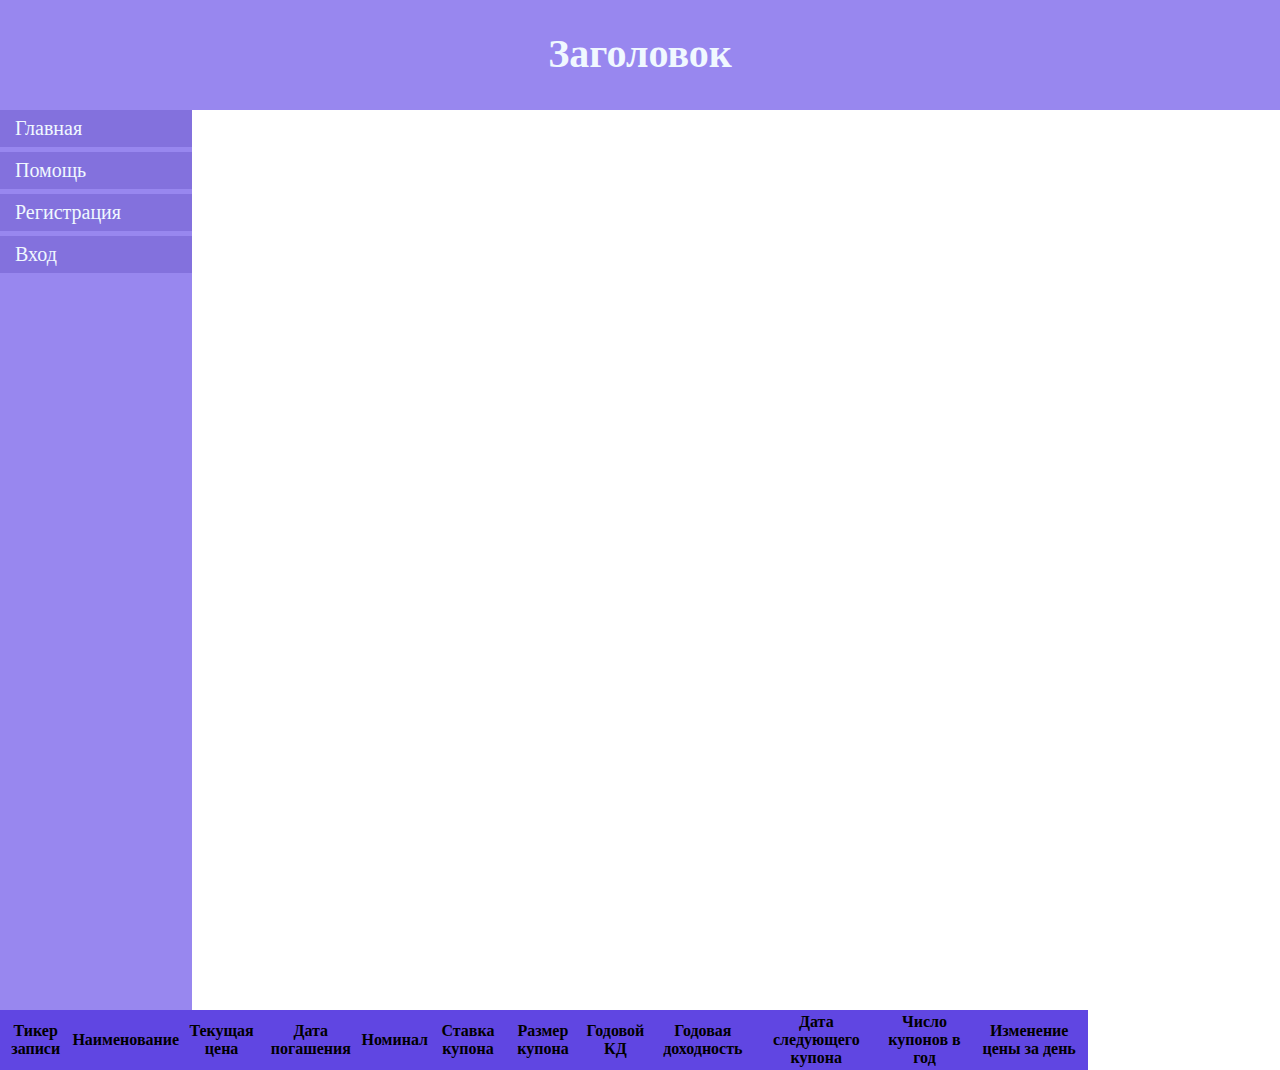
<file: Вёрстка Данил Работа 17.03.2025/index.html>
<!DOCTYPE html>
<html lang="en">

<head>
    <meta charset="UTF-8">
    <meta name="viewport" content="width=, initial-scale=1.0">
    <title>Document</title>
    <link rel="stylesheet" href="style.css">
    <link rel="stylesheet" href="script.js">
</head>

<body>
    <div class="section">
        <header class="headd">
            <h3 class="text_head">Заголовок</h3>
        </header>
        <section class="sec1">
            <div class="container s1">
                <div class="nav_s1">
                    <a class="nav_header" href="#">Главная</a>
                </div>
                <div class="nav_s1">
                    <a class="nav_header" href="#">Помощь</a>
                </div>
                <div class="nav_s1">
                    <a class="nav_header" href="#">Регистрация</a>
                </div>
                <div class="nav_s1">
                    <a class="nav_header" href="#">Вход</a>
                </div>
            </div>

            <div class="tabl">
                <table>
                    <thead>
                        <th>Тикер записи</th>
                        <th>Наименование</th>
                        <th>Текущая цена</th>
                        <th>Дата погашения</th>
                        <th>Номинал</th>
                        <th>Ставка купона</th>
                        <th>Размер купона</th>
                        <th>Годовой КД</th>
                        <th>Годовая доходность</th>
                        <th>Дата следующего купона</th>
                        <th>Число купонов в год</th>
                        <th>Изменение цены за день</th>
                    </thead>
                    <tbody>

                    </tbody>
                </table>
            </div>
        </section>

    </div>
</body>

</html>
</file>
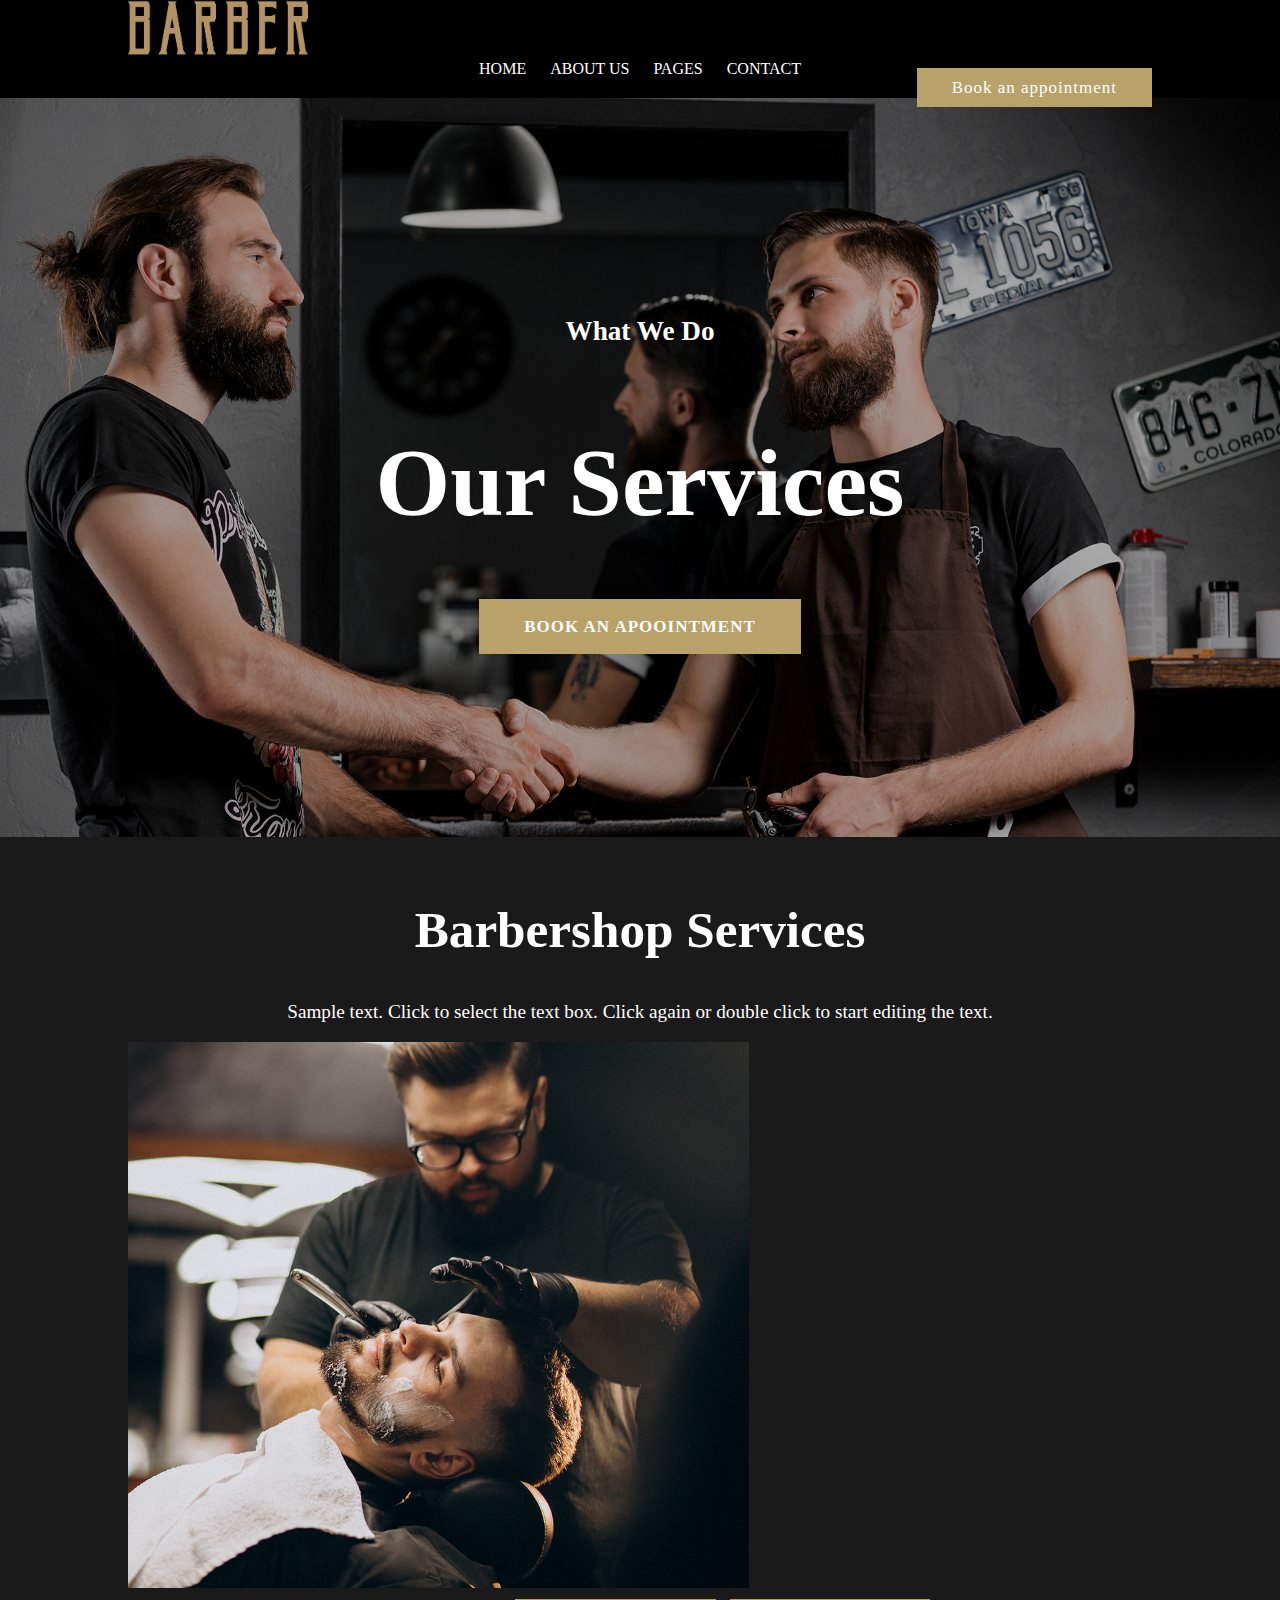
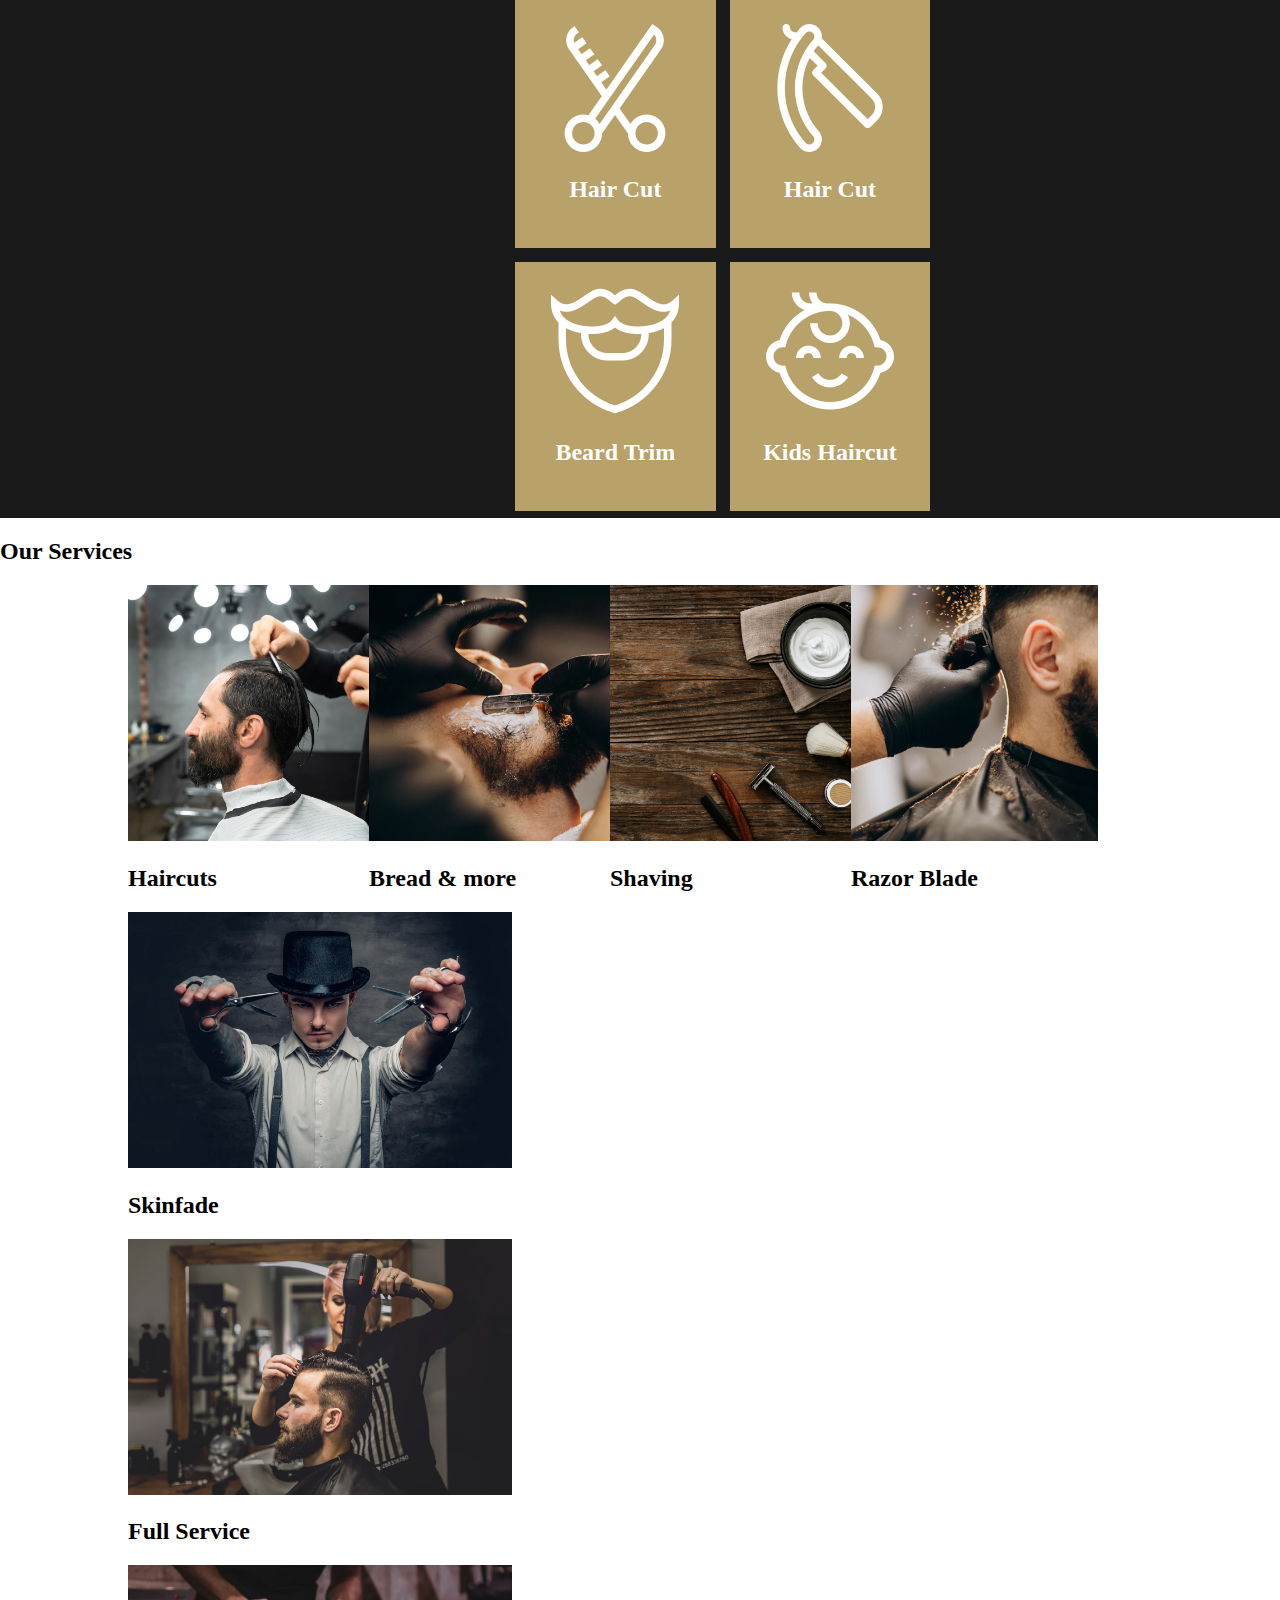
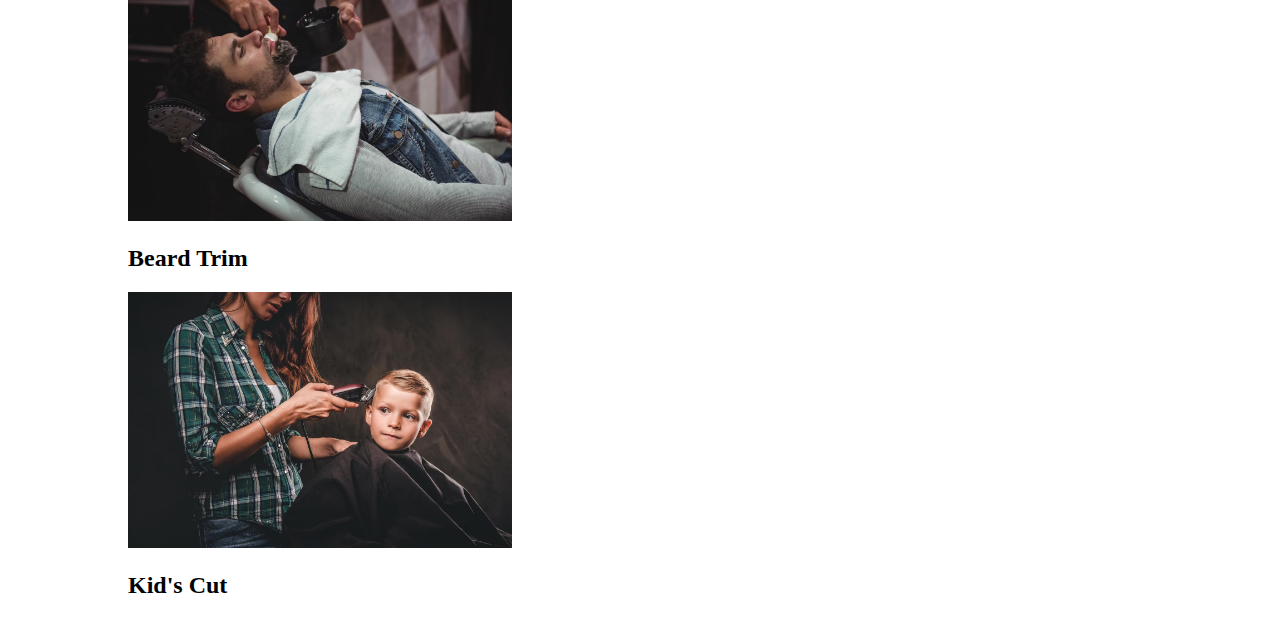
<file: labs_pidis/05.05.2025/index.html>
<!DOCTYPE html>
<html lang="en">

<head>
    <meta charset="UTF-8">
    <meta name="viewport" content="width=device-width, initial-scale=1.0">
    <link rel="stylesheet" href="css/style.css">
    <title>Site</title>
</head>

<body>
    <header>
        <div class="container">
            <div class="div_header">
                <div class="logo_header">
                    <img class="header_img" src="img/header/logo.png" alt="">
                </div>

                <div class="link_header">
                    <a class="a_header" href="#">HOME</a>
                    <a class="a_header" href="#">ABOUT US</a>
                    <a class="a_header" href="#">PAGES</a>
                    <a class="a_header" href="#">CONTACT</a>
                </div>

                <div class="btn_header">
                    <a class="btn_1_header" href="#">Book an appointment</a>
                </div>
            </div>
        </div>
    </header>

    <section class="sec_1">
        <div class="container">
            <h1 class="h1_sec1">What We Do</h1>
            <h2 class="h2_sec1">Our Services</h2>
            <a class="btn_sec1" href="#">BOOK AN APOOINTMENT</a>
        </div>
    </section>

    <section class="sec_2">
        <div class="container con_sec2">
            <div class="div_sec2">
                <h2 class="h2_sec2">Barbershop Services</h2>
                <p class="p_sec2">Sample text. Click to select the text box. Click again or double click to start
                    editing the
                    text.</p>

                <div class="img_1">
                    <img class="img_sec2" src="img/sec2/main_photo.jpg" alt="">
                </div>

                <div class="card_sec2">
                    <div class="card_">
                        <img src="img/sec2/1.png" alt="">
                        <h2 class="h2_card_sec2">Hair Cut</h2>
                    </div>
                    <div class="card_">
                        <img src="img/sec2/2.png" alt="">
                        <h2 class="h2_card_sec2">Hair Cut</h2>
                    </div>
                    <div class="card_">
                        <img src="img/sec2/3.png" alt="">
                        <h2 class="h2_card_sec2">Beard Trim</h2>
                    </div>
                    <div class="card_">
                        <img src="img/sec2/4.png" alt="">
                        <h2 class="h2_card_sec2">Kids Haircut</h2>
                    </div>
                </div>
            </div>
        </div>
    </section>

    <section class="sec_3">
        <h2>Our Services</h2>
        <div class="container">
        <div class="card_1_sec3">
 
            <div class="grid_sec3">
            <div class="card_sec3">
                <img class="photo_sec3"  src="img/sec3/card1/1.jpg" alt="">
                <h2> Haircuts</h2>
            </div> 
 
            <div cla ss="card_sec3">
                <img class="photo_sec3"  src="img/sec3/card1/2.jpg" alt="">
                <h2> Bread & more</h2>
            </div> 
 
            <div cla ss="card_sec3">
                <img class="photo_sec3"  src="img/sec3/card1/3.jpg" alt="">
                <h2> Shaving</h2>
            </div> 
 
            <div cla ss="card_sec3">
                <img class="photo_sec3"  src="img/sec3/card1/4.jpg" alt="">
                <h2> Razor Blade</h2>
            </div> 
        </div> 
 
 
        <div class=" card_2_sec3">
 
            <div cla ss="card_sec3">
                <img class="photo_sec3"  src="img/sec3/card2/1.jpg" alt="">
                <h2> Skinfade</h2>
            </div> 
 
            <div cla ss="card_sec3">
                <img class="photo_sec3"  src="img/sec3/card2/2.jpg" alt="">
                <h2> Full Service</h2>
            </div> 
 
             
            <div cla ss="card_sec3">
                <img class="photo_sec3"  src="img/sec3/card2/3.jpg" alt="">
                <h2> Beard Trim</h2>
            </div> 
 
 
            <div cla ss="card_sec3">
                <img class="photo_sec3" src="img/sec3/card2/4.jpg" alt="">
                <h2>Kid's Cut</h2>
            </div>
        </div>
        </div>
    </div>
    </section>
</body>

</html>
</file>
<file: Вёрстка Данил Работа 17.03.2025/style.css>
/* Шапка */

body {
    margin: 0;
    padding: 0;
}


.section {
    width: 100%;
    height: 100%;
    display: block;
}



.headd {
    background-color: #9887EF;
    height: 100px;
    width: 100%;
    padding-top: 10px;
    display: flex;
    justify-content: space-around;
}


.text_head {
    font-size: 40px;
    text-align: center;
    color: aliceblue;
    margin-top: 20px;
    margin-bottom: 0;
}

/* Секция №1 */
.s1 {
    width: 15%;
    height: 100vh;
    background-color: #9887EF;
}


.nav_header {
    color: aliceblue;
    text-decoration: none;
    text-align: left;
    font-size: 20px;
}


.nav_s1 {
    height: 30px;
    background: #8371dd;
    padding-left: 15px;
    padding-top: 7px;
    margin-bottom: 5px;
}


.tabl {
    width: 85%;
    height: 85%;
    background-color: #6046e2;
    display: flex;
    
}
</file>
<file: labs_pidis/05.05.2025/css/style.css>
body {
    margin: 0;
    padding: 0;
    text-decoration: none;
}


.container {
    width: 80%;
    margin: 0 auto;
}

/* Header */

header {
    background-color: #000000;
    width: 100%;
}


.a_header {
    color: #FFFFFF;
    margin: 10px;
    text-align: center;
    text-decoration: none;
}


.header_img {
    width: 180px;
}


.link_header {
    text-align: center;
}


.btn_header {
    text-align: right;
}


.btn_1_header {
    color: #FFFFFF;
    text-decoration: none;
    font-size: 17px;
    letter-spacing: 1px;
    background-color: #b8a269;

    padding-top: 10px;
    padding-bottom: 10px;
    padding-left: 35px;
    padding-right: 35px;
}


/* sec_1 */

.sec_1 {
    padding: 200px;
    background-image: linear-gradient(0deg, rgba(0, 0, 0, 0.3), rgba(0, 0, 0, 0.3)), url(../img/sec1/phon_sec1.jpg);
    text-align: center;
    background-repeat: no-repeat;
    background-size: cover;
}


.h1_sec1 {
    font-size: 1.7rem;
    color: #FFFFFF;
}


.h2_sec1 {
    font-size: 6rem;
    color: #FFFFFF;
}


.btn_sec1 {
    color: #FFFFFF;
    text-decoration: none;
    font-size: 17px;
    letter-spacing: 1px;
    background-color: #b8a269;
    font-weight: 800;

    padding-top: 18px;
    padding-bottom: 18px;
    padding-left: 45px;
    padding-right: 45px;
}


/* sec_2 */

.sec_2 {
    background-color: #1A1A1A;
    padding-top: 20px;
}


.h2_sec2 {
    text-align: center;
    font-size: 3.2rem;
    color: #FFFFFF;
}


.p_sec2 {
    text-align: center;
    font-size: 1.2rem;
    color: #FFFFFF;
}


.img_sec2 {
    height: 546px;
    width: 0 auto;
}


.card_sec2 {
    display: grid;
    grid-template-columns: repeat(2, 33.33333333%);
    gap: var(--gap, 0);
    padding-left: 380px;
}


.card_ {
    background-color: #b8a269;
    margin: 7px;
    text-align: center;
    padding: 25px;
}


.h2_card_sec2 {
    color: #FFFFFF;
}


/* sec_3 */

.photo_sec3 {
    height: 256px;
}


.grid_sec3 {
    display: grid;
    grid-template-columns: repeat(4, calc(25% - 15px));
    --gap: 20px;
    grid-auto-columns: calc(25% - 15px);
}
</file>
